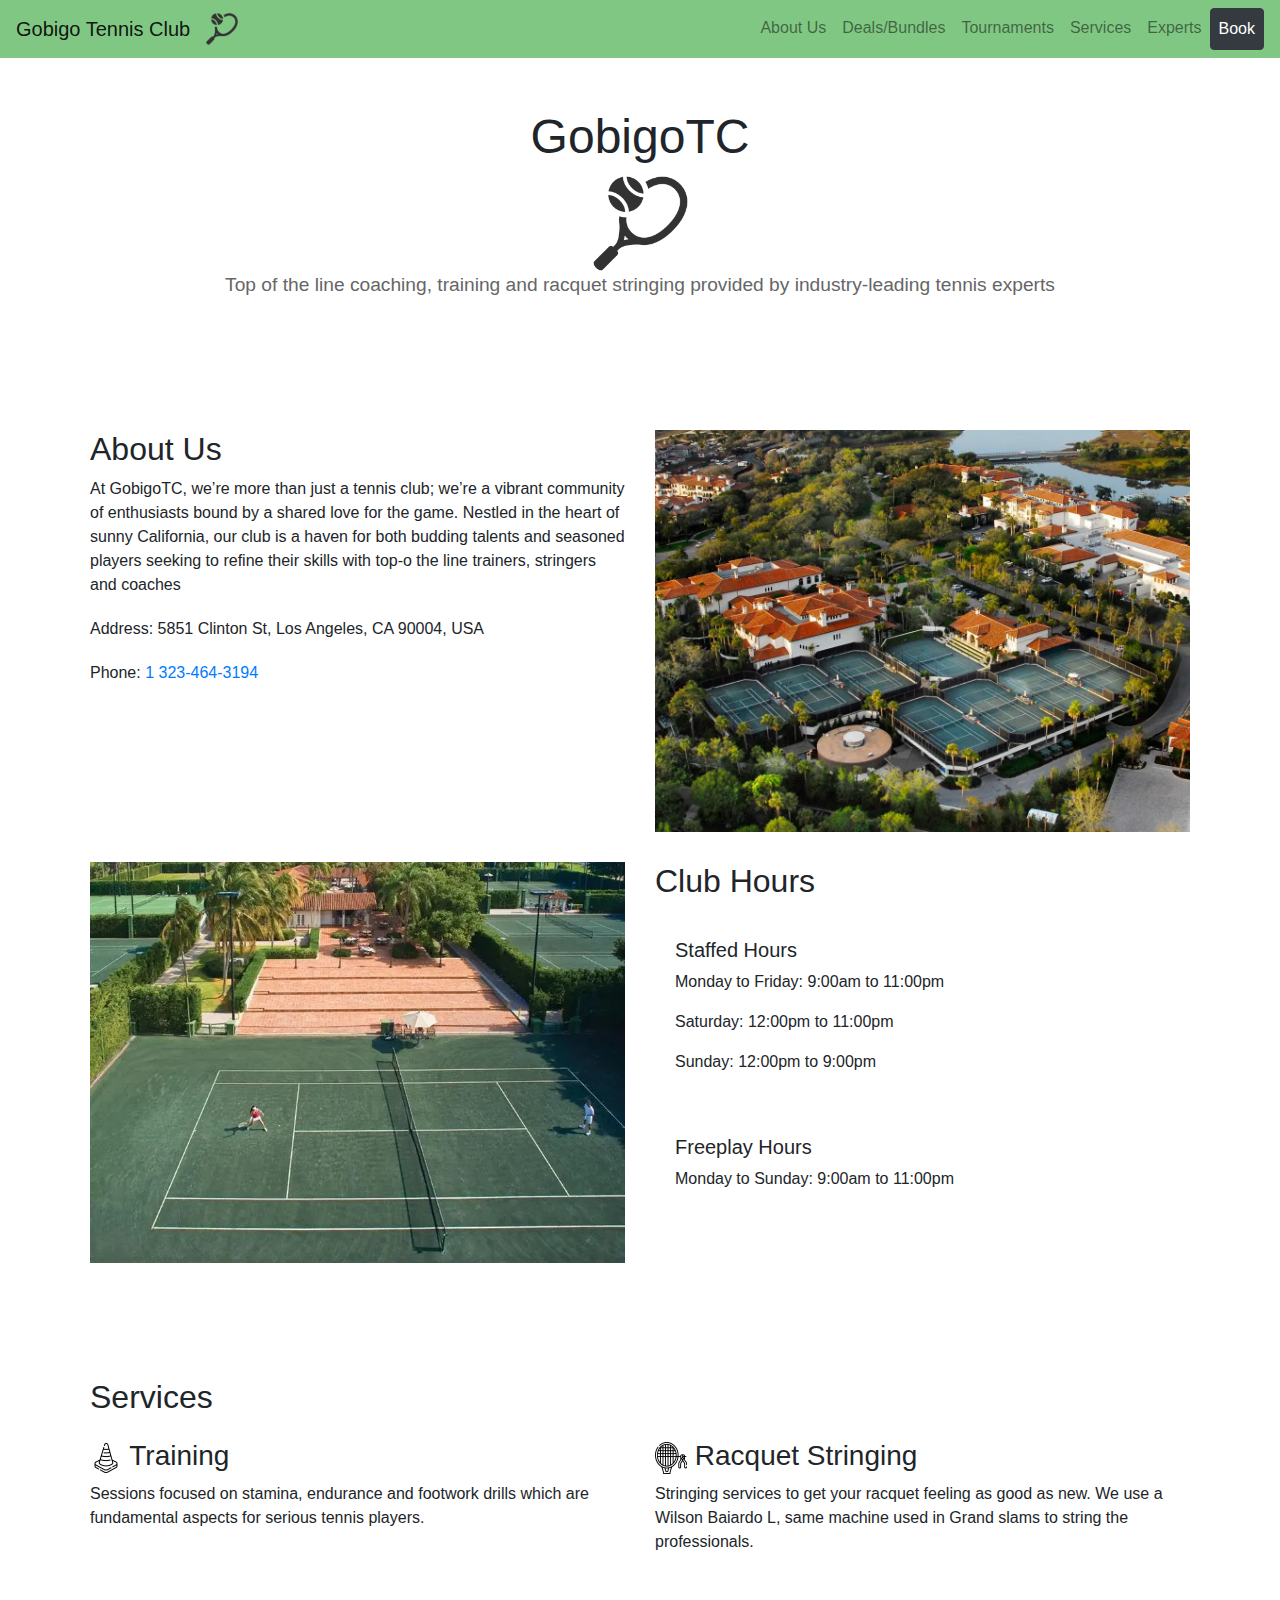
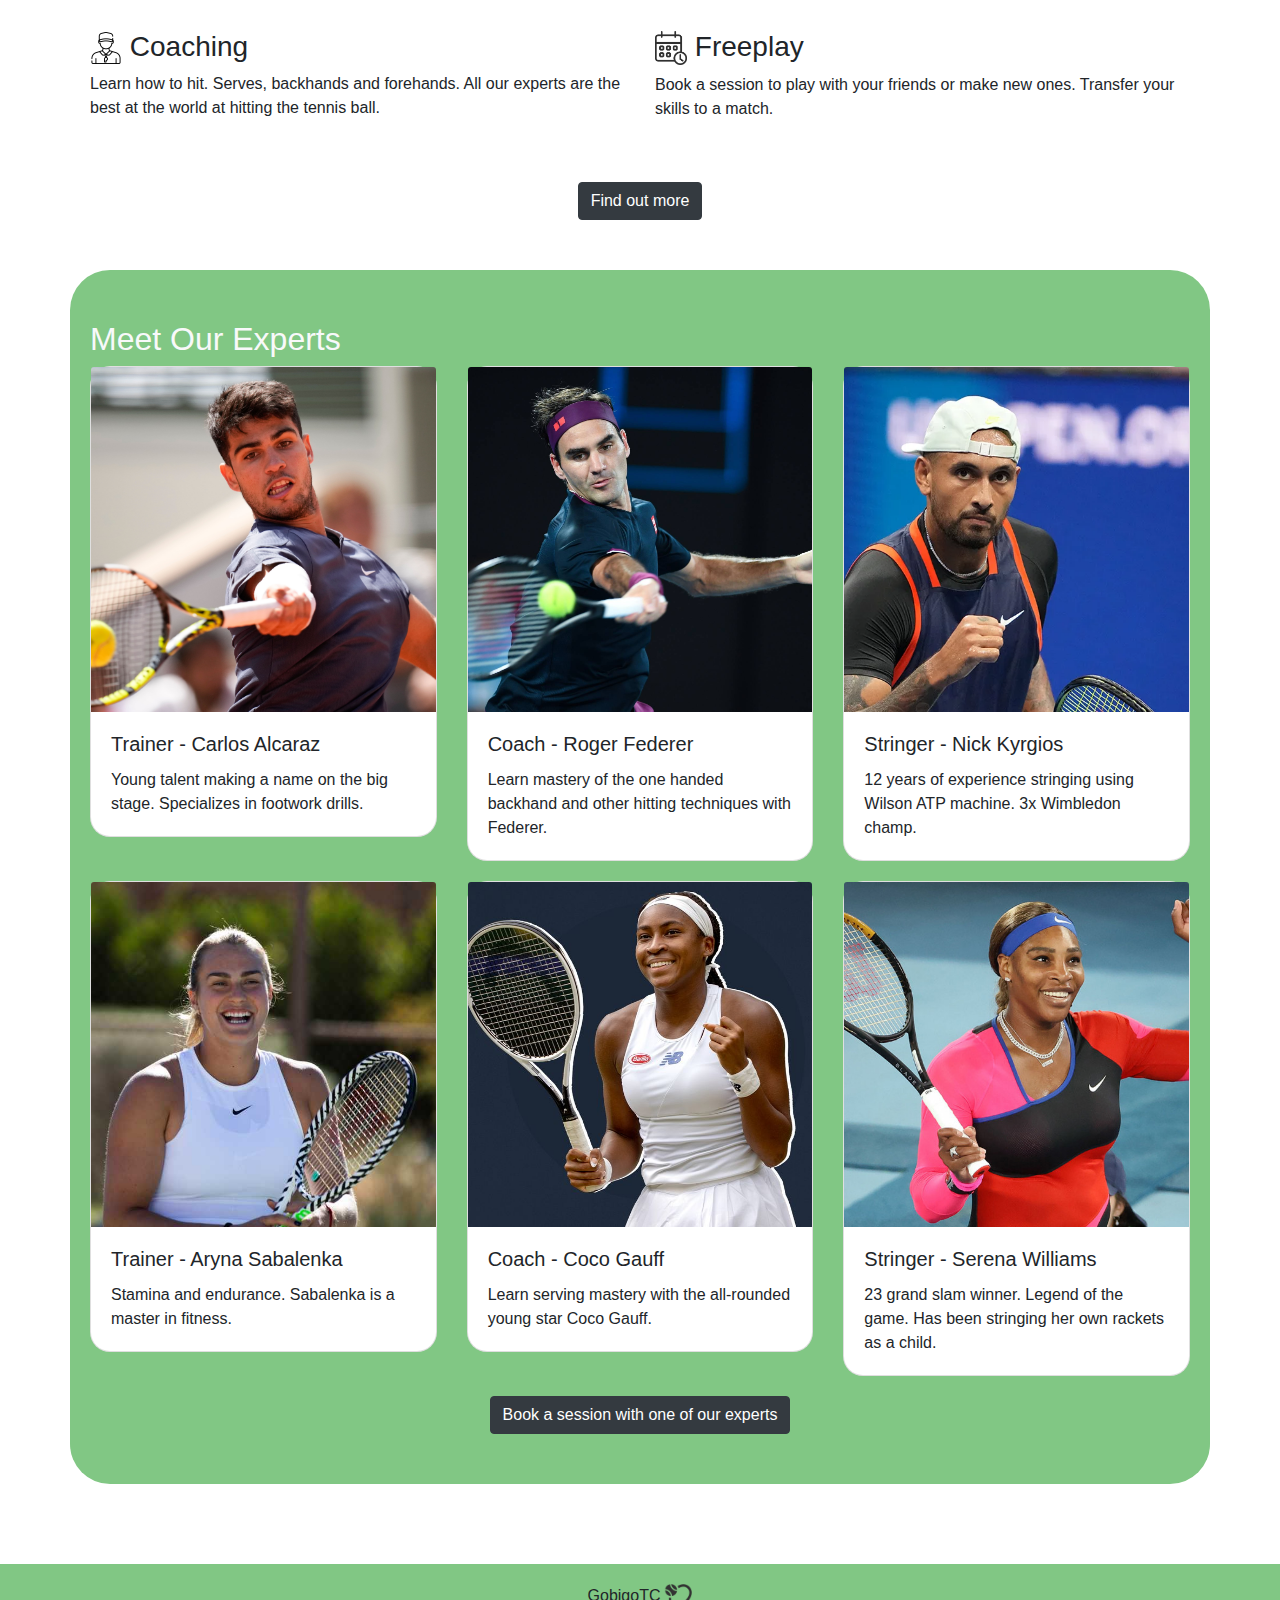
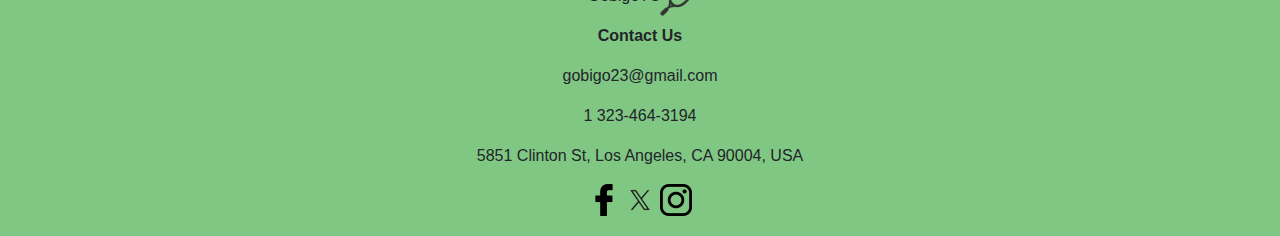
<file: index.html>
<!DOCTYPE html>
<html lang="en">
    <head>
        <meta charset="UTF-8">
        <meta name="viewport" content="width=device-width, initial-scale=1.0">
        <title>Gobigo Tennis Club</title>
        <link href="https://maxcdn.bootstrapcdn.com/bootstrap/4.5.2/css/bootstrap.min.css" rel="stylesheet">
        <link rel="stylesheet" href="style.css">
        <link rel="preconnect" href="https://rsms.me/">
        <link rel="stylesheet" href="https://rsms.me/inter/inter.css">       
    </head>
    <body>
        <nav class="navbar navbar-expand-lg navbar-light">
            <a class="navbar-brand" href="index.html">Gobigo Tennis Club</a>
            <button class="navbar-toggler" type="button" data-toggle="collapse" data-target="#navbarNav" aria-controls="navbarNav" aria-expanded="false" aria-label="Toggle navigation">
                <span class="navbar-toggler-icon"></span>
            </button>
            <img src="images/tennis.png" alt="Tennis Ball" width="32" height="32">
            <div class="collapse navbar-collapse" id="navbarNav">
                <ul class="navbar-nav ml-auto">
                    <li class="nav-item">
                        <a class="nav-link" href="#about-section">About Us</a>
                    </li>
                    <li class="nav-item">
                        <a class="nav-link" href="bundles.html">Deals/Bundles</a>
                    </li>
                    <li class="nav-item">
                        <a class="nav-link" href="calendar.html">Tournaments</a>
                    </li>
                    <li class="nav-item">
                        <a class="nav-link" href="#services-section">Services</a>
                    </li>
                    <li class="nav-item">
                        <a class="nav-link" href="#experts-section">Experts</a>
                    </li>
                    <li class="nav-item">
                        <a class="nav-link btn btn-dark text-white" href="services.html">Book</a>
                    </li>
                </ul>
            </div>
        </nav>

        <div class="hero">
            <h1>GobigoTC</h1>
            <img src="images/tennis.png" alt="Tennis Ball" width="95" height="95">
            <p>Top of the line coaching, training and racquet stringing provided by industry-leading tennis experts</p>
        </div>

        <a id="about-section" name="about-section"></a>
        <div class="about container">
            <div class="row">
                <div class="col-md-6">
                    <h2>About Us</h2>
                    <p>   At GobigoTC, we’re more than just a tennis club; we’re a vibrant community of enthusiasts bound by a shared love for the game. Nestled in the heart of sunny California, our club is a haven for both budding talents and seasoned players seeking to refine their skills with top-o the line trainers, stringers and coaches</p>
                    <p class="contact-info">Address: 5851 Clinton St, Los Angeles, CA 90004, USA</p>
                    <p class="contact-info">Phone: <a href="tel:+13234643194">1 323-464-3194</a></p>
                </div>
                <div class="col-md-6">
                    <img src="images/gobigoTC.webp" alt="Club Image">
                </div>
                
                    <div class="col-md-6">
                        <img src="images/more.webp" alt="Club Image">
                    </div>
                    <div class="col-md-6">
                        <h2>Club Hours</h2>
                        <div class="hours">
                            <h5>Staffed Hours</h5> 
                            <p>Monday to Friday: 9:00am to 11:00pm</p>
                            <p>Saturday: 12:00pm to 11:00pm</p>
                            <p>Sunday: 12:00pm to 9:00pm</p>
                        </div>
                        
                        <div class="hours">
                            <h5>Freeplay Hours</h5> 
                            <p>Monday to Sunday: 9:00am to 11:00pm</p>
                        </div>
                        
                        
                    </div>
                    
                
            </div>
        </div>

        <a id="services-section" name="services-section"></a>
        <div class="services container">
            <h2>Services</h2>
            <div class="row">
                <div class="col-md-6 service">
                    <h3><img id="small" src="images/training.png" alt="Icon"> Training</h3>
                    <p>Sessions focused on stamina, endurance and footwork drills which are fundamental aspects for serious tennis players.</p>
                </div>
                <div class="col-md-6 service">
                    <h3><img id="small" src="images/stringing.png" alt="Icon"> Racquet Stringing</h3>
                    <p>Stringing services to get your racquet feeling as good as new. We use a Wilson Baiardo L, same machine used in Grand slams to string the professionals.</p>
                </div>
                <div class="col-md-6 service">
                    <h3><img id="small" src="images/coach.png" alt="Icon"> Coaching</h3>
                    <p>Learn how to hit. Serves, backhands and forehands. All our experts are the best at the world at hitting the tennis ball.</p>
                </div>
                <div class="col-md-6 service">
                    <h3><img id="small" src="images/freeplay.,png.png" alt="Icon"> Freeplay</h3>
                    <p>Book a session to play with your friends or make new ones. Transfer your skills to a match.</p>
                </div>
            </div>
            <div class="text-center">
                <a href="services.html" class="btn btn-dark">Find out more</a>
            </div>
        </div>

        <a id="experts-section" name="experts-section"></a>
        <div class="experts container">
            <h2>Meet Our Experts</h2>
            <div class="row">
                <div class="col-md-4">
                    <div class="card">
                        <img src="images/carlos.jpeg" class="card-img-top" alt="Expert 1">
                        <div class="card-body">
                            <h5 class="card-title">Trainer - Carlos Alcaraz</h5>
                            <p class="card-text">Young talent making a name on the big stage. Specializes in footwork drills.</p>
                        </div>
                    </div>
                </div>
                <div class="col-md-4">
                    <div class="card">
                        <img src="images/federer.jpeg" class="card-img-top" alt="Expert 2">
                        <div class="card-body">
                            <h5 class="card-title">Coach - Roger Federer</h5>
                            <p class="card-text">Learn mastery of the one handed backhand and other hitting techniques with Federer.</p>
                        </div>
                    </div>
                </div>
                <div class="col-md-4">
                    <div class="card">
                        <img src="images/kyrgios_810x540.webp" class="card-img-top" alt="Expert 3">
                        <div class="card-body">
                            <h5 class="card-title">Stringer - Nick Kyrgios</h5>
                            <p class="card-text">12 years of experience stringing using Wilson ATP machine. 3x Wimbledon champ.</p>
                        </div>
                    </div>
                </div>
                <div class="col-md-4">
                    <div class="card">
                        <img src="images/sabalenka.jpeg" class="card-img-top" alt="Expert 4">
                        <div class="card-body">
                            <h5 class="card-title">Trainer - Aryna Sabalenka</h5>
                            <p class="card-text">Stamina and endurance. Sabalenka is a master in fitness.</p>
                        </div>
                    </div>
                </div>
                <div class="col-md-4">
                    <div class="card">
                        <img class="card-img-top" src="images/coco.jpeg" alt="Expert 5">
                        <div class="card-body">
                            <h5 class="card-title">Coach - Coco Gauff</h5>
                            <p class="card-text">Learn serving mastery with the all-rounded young star Coco Gauff.</p>
                        </div>
                    </div>
                </div>
                <div class="col-md-4">
                    <div class="card">
                        <img src="images/serena.jpeg" class="card-img-top" alt="Expert 6">
                        <div class="card-body">
                            <h5 class="card-title">Stringer - Serena Williams</h5>
                            <p class="card-text">23 grand slam winner. Legend of the game. Has been stringing her own rackets as a child.</p>
                        </div>
                    </div>
                </div>
            </div>
            <div class="text-center">
                <a href="booking.html" class="btn btn-dark">Book a session with one of our experts</a>
            </div>
        </div>

        <div class="footer">
            <div id="footer-logo">
                <p>GobigoTC</p>
                <img src="images/tennis.png" alt="Tennis Ball" width="32" height="32">
            </div>
            <p class="font-weight-bold"> Contact Us</p>
            <p>gobigo23@gmail.com</p>
            <p>1 323-464-3194</p>
            <p>5851 Clinton St, Los Angeles, CA 90004, USA</p>
            <div>
                <a href="#"><img src="images/facebook.png" alt="Facebook" width="32" height="32"></a>
                <a href="#"><img src="images/x.webp" alt="Twitter" width="32" height="32"></a>
                <a href="#"><img src="images/instagram.png" alt="Instagram" width="32" height="32"></a>
                
            </div>
        </div>

        <script src="https://code.jquery.com/jquery-3.5.1.slim.min.js"></script>
        <script src="https://cdn.jsdelivr.net/npm/@popperjs/core@2.9.2/dist/umd/popper.min.js"></script>
        <script src="https://maxcdn.bootstrapcdn.com/bootstrap/4.5.2/js/bootstrap.min.js"></script>
    </body>
</html>
</file>
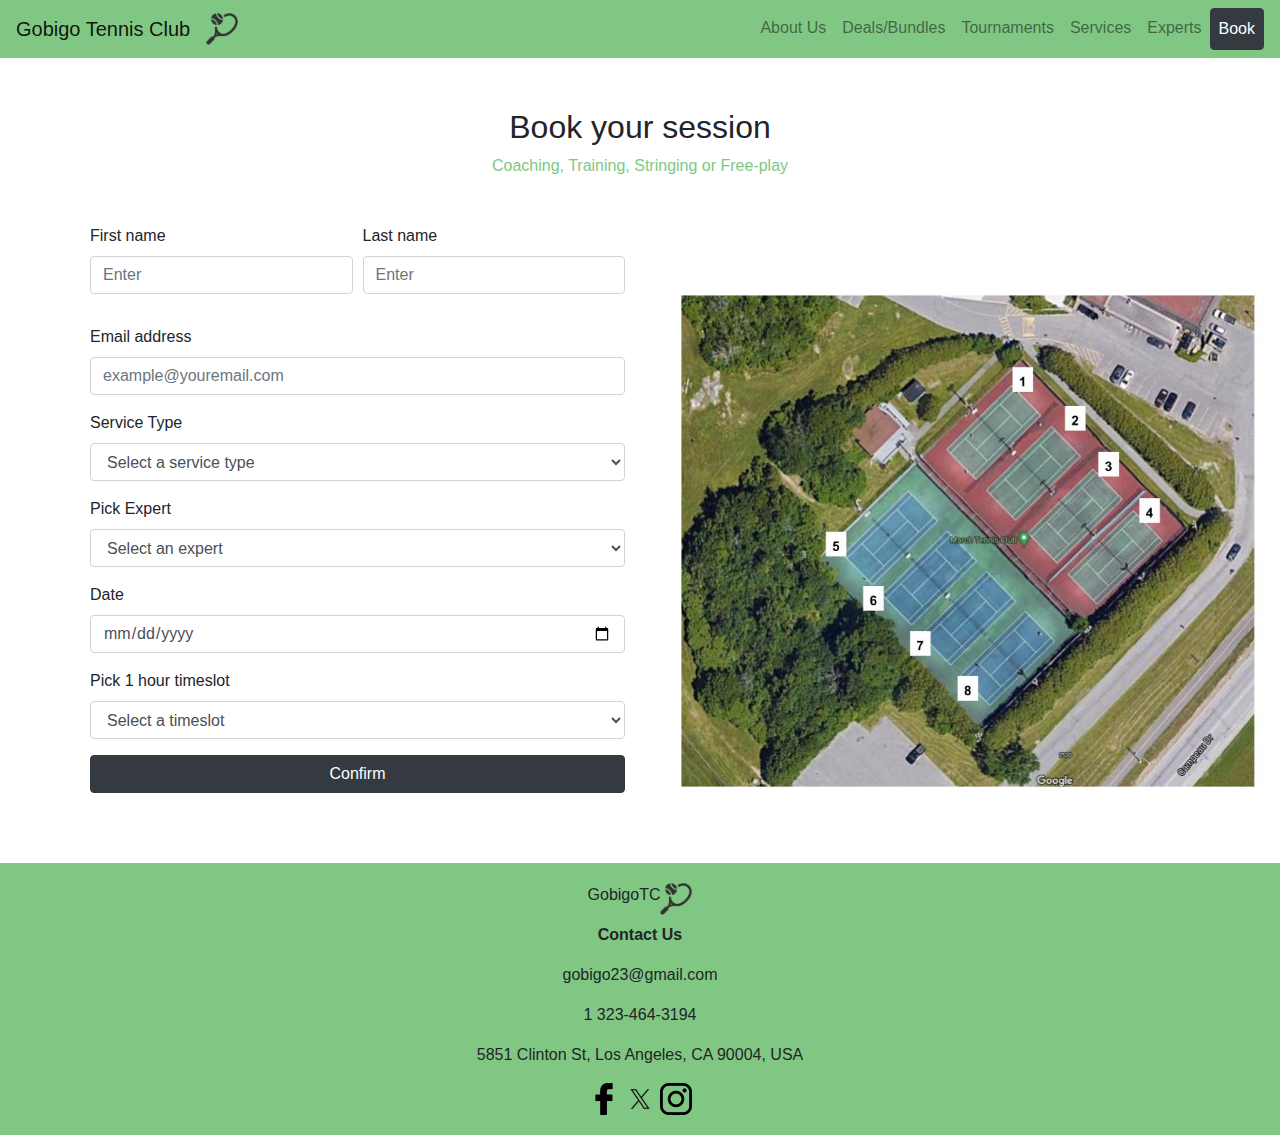
<file: booking.html>
<!DOCTYPE html>
<html lang="en">
<head>
    <meta charset="UTF-8">
    <meta name="viewport" content="width=device-width, initial-scale=1.0">
    <title>Book Your Session - Gobigo Tennis Club</title>
    <link href="https://maxcdn.bootstrapcdn.com/bootstrap/4.5.2/css/bootstrap.min.css" rel="stylesheet">
    <link rel="stylesheet" href="style.css">
    <link rel="preconnect" href="https://rsms.me/">
    <link rel="stylesheet" href="https://rsms.me/inter/inter.css">
    
</head>
<body>
    <nav class="navbar navbar-expand-lg navbar-light">
        <a class="navbar-brand" href="index.html">Gobigo Tennis Club</a>
        <button class="navbar-toggler" type="button" data-toggle="collapse" data-target="#navbarNav" aria-controls="navbarNav" aria-expanded="false" aria-label="Toggle navigation">
            <span class="navbar-toggler-icon"></span>
        </button>
        <img src="images/tennis.png" alt="Tennis Ball" width="32" height="32">
        <div class="collapse navbar-collapse" id="navbarNav">
            <ul class="navbar-nav ml-auto">
                <li class="nav-item">
                    <a class="nav-link" href="index.html#about-section">About Us</a>
                </li>
                <li class="nav-item">
                    <a class="nav-link" href="bundles.html">Deals/Bundles</a>
                </li>
                <li class="nav-item">
                    <a class="nav-link" href="calendar.html">Tournaments</a>
                </li>
                <li class="nav-item">
                    <a class="nav-link" href="index.html#services-section">Services</a>
                </li>
                <li class="nav-item">
                    <a class="nav-link" href="index.html#experts-section">Experts</a>
                </li>
                <li class="nav-item">
                    <a class="nav-link btn btn-dark text-white" href="services.html">Book</a>
                </li>
            </ul>
        </div>
    </nav>

    <div class="booking container">
        <h2 class="text-center">Book your session</h2>
        <p class="text-center"><span style="color: #81C784">Coaching, Training, Stringing or Free-play</span></p>
        <div class="row">
            <div class="col-md-6">
                <form class="booking-form">
                    <div class="form-row">
                        <div class="form-group col-md-6">
                            <label for="firstName">First name</label>
                            <input type="text" class="form-control" id="firstName" placeholder="Enter">
                        </div>
                        <div class="form-group col-md-6">
                            <label for="lastName">Last name</label>
                            <input type="text" class="form-control" id="lastName" placeholder="Enter">
                        </div>
                    </div>
                    <div class="form-group">
                        <label for="email">Email address</label>
                        <input type="email" class="form-control" id="email" placeholder="example@youremail.com">
                    </div>
                    <div class="form-group">
                        <label for="serviceType">Service Type</label>
                        <select class="form-control" id="serviceType">
                            <option value="" disabled selected>Select a service type</option>
                            <option>Coaching</option>
                            <option>Training</option>
                            <option>Stringing</option>
                            <option>Free-play</option>
                        </select>
                    </div>
                    <div class="form-group">
                        <label for="pickExpert">Pick Expert</label>
                        <select class="form-control" id="pickExpert">
                        <option value="">Select an expert</option>    
                        </select>
                    </div>
                    <div class="form-group" id="courtNumberGroup" style="display: none;">
                        <label for="courtNumber">Court Number</label>
                        <select class="form-control" id="courtNumber">
                            <option value="">Select a court</option>
                            <option value="1">Court 1</option>
                            <option value="2">Court 2</option>
                            <option value="3">Court 3</option>
                            <option value="4">Court 4</option>
                        </select>
                    </div>
                    <div class="form-group">
                        <label for="dateTime">Date</label>
                        <input type="date" class="form-control" id="dateTime" >
                    </div>

                    <div class="form-group">
                        <label for="pickTime">Pick 1 hour timeslot</label>
                        <select class="form-control" id="timeslot">
                            <option value="" disabled selected>Select a timeslot</option>                          
                            <option>8:00am - 9:00am</option>
                            <option>9:00am - 10:00am</option>
                            <option>10:00am - 11:00am</option>
                            <option>11:00am - 12:00pm</option>
                            <option>12:00pm - 1:00pm</option>
                            <option>1:00pm - 2:00pm</option>
                            <option>2:00pm - 3:00pm</option>
                            <option>3:00pm - 4:00pm</option>
                            <option>4:00pm - 5:00pm</option>
                            <option>5:00pm - 6:00pm</option>
                            <option>6:00pm - 7:00pm</option>
                            <option>7:00pm - 8:00pm</option>
                            <option>8:00pm - 9:00pm</option>
                        </select>
                    </div>
                    <button type="button" class="btn btn-dark btn-block" onclick="submitForm()">Confirm</button>
                </form>
            </div>
            <div class="col-md-6">
                <img id="fedski" src="images/courtviewfinal.jpg" alt="Booking Image">
            </div>
        </div>
    </div>

    <div class="footer">
        <div id="footer-logo">
            <p>GobigoTC</p>
            <img src="images/tennis.png" alt="Tennis Ball" width="32" height="32">
        </div>
        <p class="font-weight-bold"> Contact Us</p>
        <p>gobigo23@gmail.com</p>
        <p>1 323-464-3194</p>
        <p>5851 Clinton St, Los Angeles, CA 90004, USA</p>
        <div>
            <a href="#"><img src="images/facebook.png" alt="Facebook" width="32" height="32"></a>
            <a href="#"><img src="images/x.webp" alt="Twitter" width="32" height="32"></a>
            <a href="#"><img src="images/instagram.png" alt="Instagram" width="32" height="32"></a>
            
        </div>
    </div>

    <script src="https://code.jquery.com/jquery-3.5.1.slim.min.js"></script>
    <script src="https://cdn.jsdelivr.net/npm/@popperjs/core@2.9.2/dist/umd/popper.min.js"></script>
    <script src="https://maxcdn.bootstrapcdn.com/bootstrap/4.5.2/js/bootstrap.min.js"></script>
    <script>
        const serviceType = document.getElementById('serviceType');
        const pickExpert = document.getElementById('pickExpert');

        const experts = {
            "Coaching": ["Roger Federer", "Coco Gauff"],
            "Training": ["Carlos Alcaraz", "Aryna Sabalenka"],
            "Stringing": ["Nick Kyrgios", "Serena Williams"],
            "Free-play": ["No expert needed. Freeplay session with your friends."]
        };


        serviceType.addEventListener('change', function() {
            const selectedService = serviceType.value;
            const expertOptions = experts[selectedService] || [];

            // Clear previous options
            pickExpert.innerHTML = '';

            // Insert the prompt option
            pickExpert.insertAdjacentHTML('afterbegin', '<option value="" disabled selected>Select an expert</option>');

            // Insert new options
            pickExpert.innerHTML += expertOptions.map(expert => `<option value="${expert}">${expert}</option>`).join('');
        });

        //handling court number display if Stringing is selected
        document.getElementById('serviceType').addEventListener('change', function() {
            const serviceType = this.value;
            const courtNumberGroup = document.getElementById('courtNumberGroup');
            if (serviceType !== 'Stringing' && serviceType !== '') {
                courtNumberGroup.style.display = 'block';
            } else {
                courtNumberGroup.style.display = 'none';
            }
        });

        function submitForm() {
        const firstName = document.getElementById('firstName').value;
        const lastName = document.getElementById('lastName').value;
        const email = document.getElementById('email').value;
        const serviceType = document.getElementById('serviceType').value;
        const pickExpert = document.getElementById('pickExpert').value;
        const dateTime = document.getElementById('dateTime').value;
        const timeslot = document.getElementById('timeslot').value;
        const courtNumber = document.getElementById('courtNumber').value;

        const bookingData = {
            firstName,
            lastName,
            email,
            serviceType,
            pickExpert,
            dateTime,
            timeslot
            
        };

        if (serviceType !== 'Stringing' && serviceType !== '') {
            const courtNumber = document.getElementById('courtNumber').value;
            bookingData.courtNumber = courtNumber;
        }

        localStorage.setItem('bookingData', JSON.stringify(bookingData));
        window.location.href = 'confirmation.html';
    }

   
    

    </script>

</body>
</html>
</file>
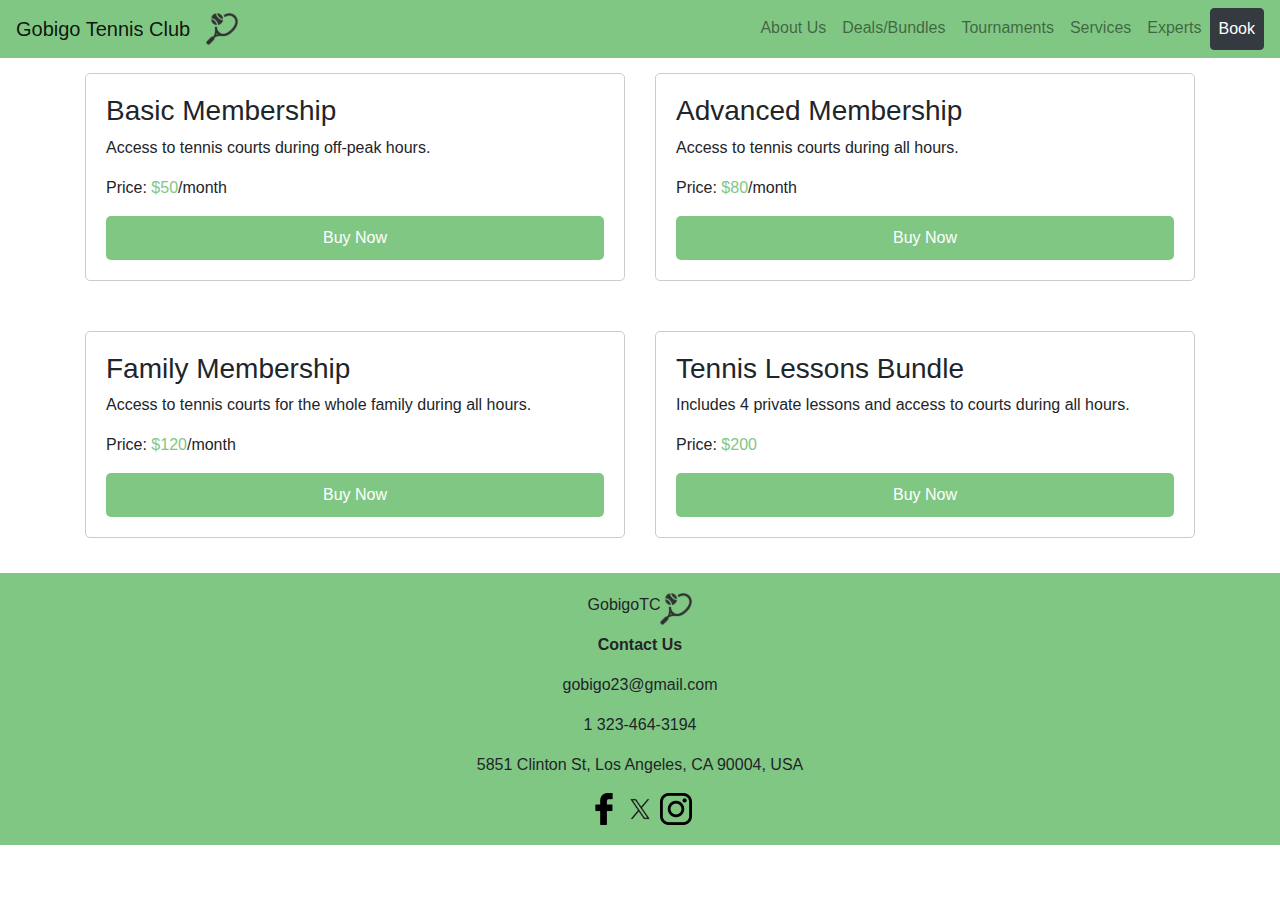
<file: bundles.html>
<!DOCTYPE html>
<html lang="en">
    <head>
        <meta charset="UTF-8">
        <meta name="viewport" content="width=device-width, initial-scale=1.0">
        <title>Gobigo Tennis Club</title>
        <link href="https://maxcdn.bootstrapcdn.com/bootstrap/4.5.2/css/bootstrap.min.css" rel="stylesheet">
        <link rel="stylesheet" href="style.css">
        <link rel="preconnect" href="https://rsms.me/">
        <link rel="stylesheet" href="https://rsms.me/inter/inter.css">       
    </head>
    <body>
        <nav class="navbar navbar-expand-lg navbar-light">
            <a class="navbar-brand" href="index.html">Gobigo Tennis Club</a>
            <button class="navbar-toggler" type="button" data-toggle="collapse" data-target="#navbarNav" aria-controls="navbarNav" aria-expanded="false" aria-label="Toggle navigation">
                <span class="navbar-toggler-icon"></span>
            </button>
            <img src="images/tennis.png" alt="Tennis Ball" width="32" height="32">
            <div class="collapse navbar-collapse" id="navbarNav">
                <ul class="navbar-nav ml-auto">
                    <li class="nav-item">
                        <a class="nav-link" href="index.html#about-section">About Us</a>
                    </li>
                    <li class="nav-item">
                        <a class="nav-link" href="bundles.html">Deals/Bundles</a>
                    </li>
                    <li class="nav-item">
                        <a class="nav-link" href="calendar.html">Tournaments</a>
                    </li>
                    <li class="nav-item">
                        <a class="nav-link" href="index.html#services-section">Services</a>
                    </li>
                    <li class="nav-item">
                        <a class="nav-link" href="index.html#experts-section">Experts</a>
                    </li>
                    <li class="nav-item">
                        <a class="nav-link btn btn-dark text-white" href="services.html">Book</a>
                    </li>
                </ul>
            </div>
        </nav>

        <div class="container">
            <div class="row">
                <div class="col-md-6">
                    <div class="bundle">
                        <h3>Basic Membership</h3>
                        <p>Access to tennis courts during off-peak hours.</p>
                        <p>Price: <span style="color: #81C784">$50</span>/month</p>
                        <button class="buy-btn">Buy Now</button>
                    </div>
                </div>
                <div class="col-md-6">
                    <div class="bundle">
                        <h3>Advanced Membership</h3>
                        <p>Access to tennis courts during all hours.</p>
                        <p>Price: <span style="color: #81C784">$80</span>/month</p>
                        <button class="buy-btn">Buy Now</button>
                    </div>
                </div>
                <div class="col-md-6">
                    <div class="bundle">
                        <h3>Family Membership</h3>
                        <p>Access to tennis courts for the whole family during all hours.</p>
                        <p>Price: <span style="color: #81C784">$120</span>/month</p>
                        <button class="buy-btn">Buy Now</button>
                    </div>
                </div>
                <div class="col-md-6">
                    <div class="bundle">
                        <h3>Tennis Lessons Bundle</h3>
                        <p>Includes 4 private lessons and access to courts during all hours.</p>
                        <p>Price: <span style="color: #81C784">$200</span></p>
                        <button class="buy-btn">Buy Now</button>
                    </div>
                </div>
            </div>
        </div>

        <div class="footer">
            <div id="footer-logo">
                <p>GobigoTC</p>
                <img src="images/tennis.png" alt="Tennis Ball" width="32" height="32">
            </div>
            <p class="font-weight-bold"> Contact Us</p>
            <p>gobigo23@gmail.com</p>
            <p>1 323-464-3194</p>
            <p>5851 Clinton St, Los Angeles, CA 90004, USA</p>
            <div>
                <a href="#"><img src="images/facebook.png" alt="Facebook" width="32" height="32"></a>
                <a href="#"><img src="images/x.webp" alt="Twitter" width="32" height="32"></a>
                <a href="#"><img src="images/instagram.png" alt="Instagram" width="32" height="32"></a>
                
            </div>
        </div>

        
    </body>
</html>
</file>
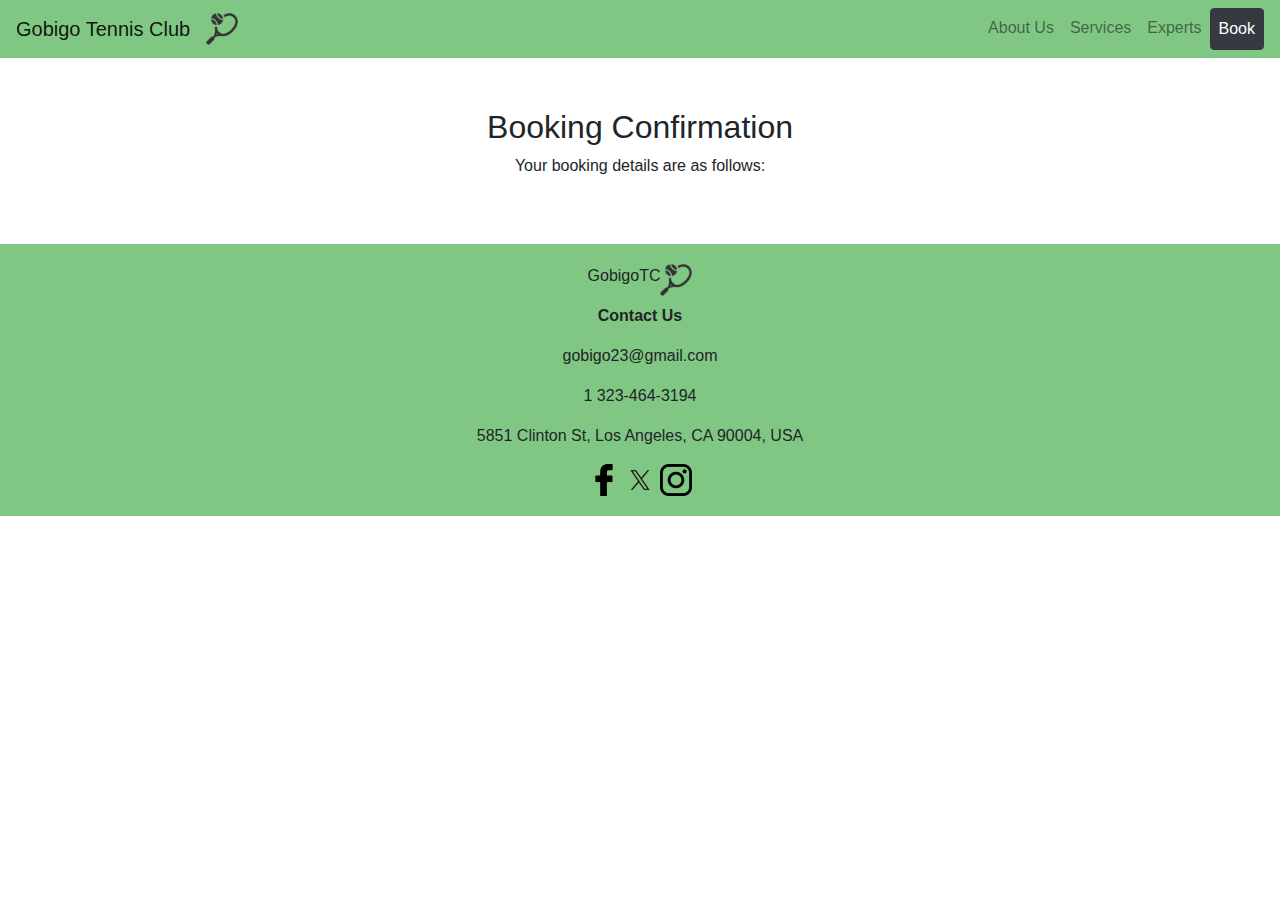
<file: confirmation.html>
<!DOCTYPE html>
<html lang="en">
<head>
    <meta charset="UTF-8">
    <meta name="viewport" content="width=device-width, initial-scale=1.0">
    <title>Booking Confirmation - Gobigo Tennis Club</title>
    <link href="https://maxcdn.bootstrapcdn.com/bootstrap/4.5.2/css/bootstrap.min.css" rel="stylesheet">
    <link rel="stylesheet" href="style.css">
    <link rel="preconnect" href="https://rsms.me/">
    <link rel="stylesheet" href="https://rsms.me/inter/inter.css">
    
</head>
<body>
    <nav class="navbar navbar-expand-lg navbar-light">
        <a class="navbar-brand" href="index.html">Gobigo Tennis Club</a>
        <button class="navbar-toggler" type="button" data-toggle="collapse" data-target="#navbarNav" aria-controls="navbarNav" aria-expanded="false" aria-label="Toggle navigation">
            <span class="navbar-toggler-icon"></span>
        </button>
        <img src="images/tennis.png" alt="Tennis Ball" width="32" height="32">
        <div class="collapse navbar-collapse" id="navbarNav">
            <ul class="navbar-nav ml-auto">
                <li class="nav-item">
                    <a class="nav-link" href="index.html#about-section">About Us</a>
                </li>
                <li class="nav-item">
                    <a class="nav-link" href="index.html#services-section">Services</a>
                </li>
                <li class="nav-item">
                    <a class="nav-link" href="index.html#experts-section">Experts</a>
                </li>
                <li class="nav-item">
                    <a class="nav-link btn btn-dark text-white" href="services.html">Book</a>
                </li>
            </ul>
        </div>
    </nav>

    <div class="confirmation container">
        <h2 class="text-center">Booking Confirmation</h2>
        <p class="text-center">Your booking details are as follows:</p>
        <div id="bookingDetails" class="text-center">
            <!-- Booking details will be displayed here -->
        </div>
    </div>

    <div class="footer">
        <div id="footer-logo">
            <p>GobigoTC</p>
            <img src="images/tennis.png" alt="Tennis Ball" width="32" height="32">
        </div>
        <p class="font-weight-bold"> Contact Us</p>
        <p>gobigo23@gmail.com</p>
        <p>1 323-464-3194</p>
        <p>5851 Clinton St, Los Angeles, CA 90004, USA</p>
        <div>
            <a href="#"><img src="images/facebook.png" alt="Facebook" width="32" height="32"></a>
            <a href="#"><img src="images/x.webp" alt="Twitter" width="32" height="32"></a>
            <a href="#"><img src="images/instagram.png" alt="Instagram" width="32" height="32"></a>
            
        </div>
    </div>

    <script>
        document.addEventListener('DOMContentLoaded', function() {
            const bookingData = JSON.parse(localStorage.getItem('bookingData'));
            const confirmationDetails = document.getElementById('bookingDetails');

            let confirmationHTML = `
                <p><strong>First Name:</strong> ${bookingData.firstName}</p>
                <p><strong>Last Name:</strong> ${bookingData.lastName}</p>
                <p><strong>Email:</strong> ${bookingData.email}</p>
                <p><strong>Service Type:</strong> ${bookingData.serviceType}</p>
                <p><strong>Expert:</strong> ${bookingData.pickExpert}</p>
                <p><strong>Date/Time:</strong> ${bookingData.dateTime}</p>
                <p><strong>Timeslot:</strong> ${bookingData.timeslot}</p>
            `;

            if (bookingData.serviceType !== 'Stringing') {
                confirmationHTML += `<p><strong>Court Number:</strong> ${bookingData.courtNumber}</p>`;
            }

            confirmationDetails.innerHTML = confirmationHTML;
        });
    </script>
</body>
</html>
</file>
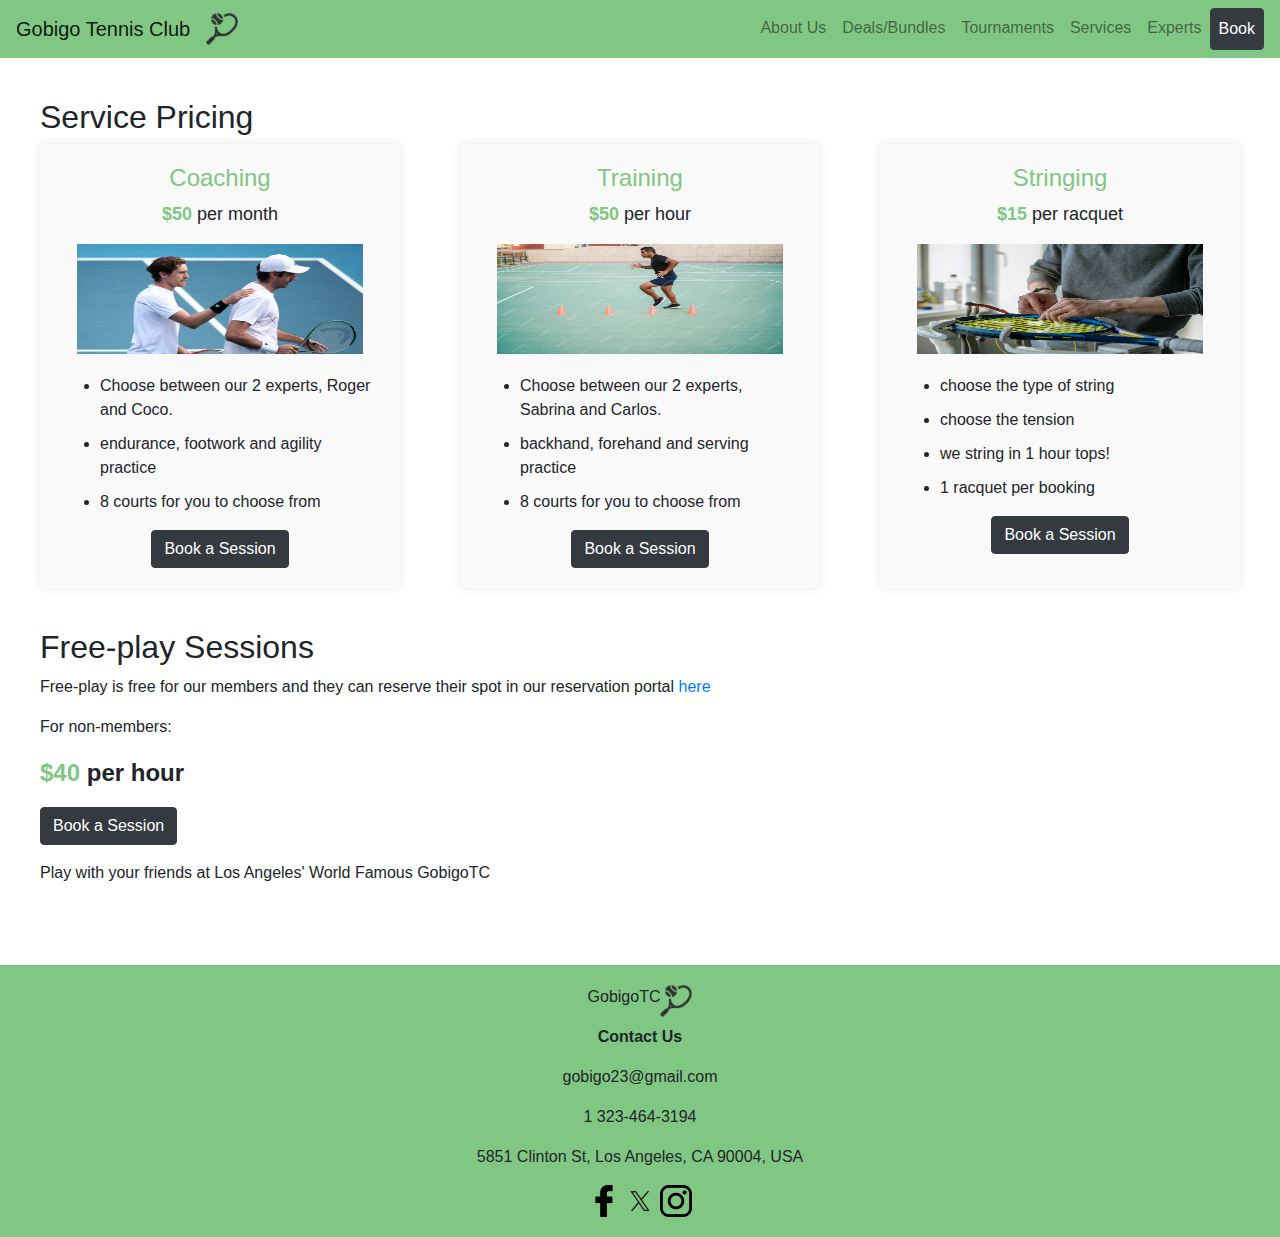
<file: services.html>
<!DOCTYPE html>
<html lang="en">
    <head>
        <meta charset="UTF-8">
        <meta name="viewport" content="width=device-width, initial-scale=1.0">
        <title>Gobigo Tennis Club</title>
        <link href="https://maxcdn.bootstrapcdn.com/bootstrap/4.5.2/css/bootstrap.min.css" rel="stylesheet">
        <link rel="stylesheet" href="style.css">
        <link rel="preconnect" href="https://rsms.me/">
        <link rel="stylesheet" href="https://rsms.me/inter/inter.css">
    </head>
    <body>
        <nav class="navbar navbar-expand-lg navbar-light">
            <a class="navbar-brand" href="index.html">Gobigo Tennis Club</a>
            <button class="navbar-toggler" type="button" data-toggle="collapse" data-target="#navbarNav" aria-controls="navbarNav" aria-expanded="false" aria-label="Toggle navigation">
                <span class="navbar-toggler-icon"></span>
            </button>
            <img src="images/tennis.png" alt="Tennis Ball" width="32" height="32">
            <div class="collapse navbar-collapse" id="navbarNav">
                <ul class="navbar-nav ml-auto">
                    <li class="nav-item">
                        <a class="nav-link" href="index.html#about-section">About Us</a>
                    </li>
                    <li class="nav-item">
                        <a class="nav-link" href="bundles.html">Deals/Bundles</a>
                    </li>
                    <li class="nav-item">
                        <a class="nav-link" href="calendar.html">Tournaments</a>
                    </li>
                    <li class="nav-item">
                        <a class="nav-link" href="index.html#services-section">Services</a>
                    </li>
                    <li class="nav-item">
                        <a class="nav-link" href="index.html#experts-section">Experts</a>
                    </li>
                    <li class="nav-item">
                        <a class="nav-link btn btn-dark text-white" href="services.html">Book</a>
                    </li>
                </ul>
            </div>
        </nav>

        <main>
            <section class="pricing">
                <h2>Service Pricing</h2>
                <div class="service-section">
                    <div class="service-card">
                        <h3><span style="color: #81C784">Coaching</span></h3>
                        <p><strong><span style="color: #81C784">$50</span></strong> per month</p>
                        <img src="images/play.jpeg" alt="Club Image" width="286" height="110">
                        <ul>
                            <li>Choose between our 2 experts, Roger and Coco.</li>
                            <li>endurance, footwork and agility practice</li>
                            <li>8 courts for you to choose from</li>
                        </ul>
                        <a href="booking.html" class="btn btn-dark">Book a Session</a>
                    </div>
                    <div class="service-card">
                        <h3><span style="color: #81C784">Training</span></h3>
                        <p><strong><span style="color: #81C784">$50</span></strong> per hour</p>
                        <img src="images/footwork.jpeg" alt="Club Image" width="286" height="110">
                        <ul>
                            <li>Choose between our 2 experts, Sabrina and Carlos.</li>
                            <li>backhand, forehand and serving practice</li>
                            <li>8 courts for you to choose from</li>
                        </ul>
                        <a href="booking.html" class="btn btn-dark">Book a Session</a>
                    </div>
                    <div class="service-card">
                        <h3><span style="color: #81C784">Stringing</span></h3>
                        <p><strong><span style="color: #81C784">$15</span></strong> per racquet</p>
                        <img src="images/string.jpeg" alt="Club Image" width="286" height="110">
                        <ul>
                            <li>choose the type of string</li>
                            <li>choose the tension</li>
                            <li>we string in 1 hour tops!</li>
                            <li>1 racquet per booking</li>
                        </ul>
                        <a href="booking.html" class="btn btn-dark">Book a Session</a>
                    </div>
                </div>
            </section>
            <section class="free-play">
                <h2>Free-play Sessions</h2>
                <p>Free-play is free for our members and they can reserve their spot in our reservation portal <a href="#">here</a></p>
                <p>For non-members:</p>
                
                <p class="price"><strong><span style="color: #81C784">$40</span></strong> per hour</p>
                <a href="booking.html" class="btn btn-dark">Book a Session</a>
                <p></p>
                <p>Play with your friends at Los Angeles' World Famous GobigoTC</p>
            </section>
        </main>


        <div class="footer">
            <div id="footer-logo">
                <p>GobigoTC</p>
                <img src="images/tennis.png" alt="Tennis Ball" width="32" height="32">
            </div>
            <p class="font-weight-bold"> Contact Us</p>
            <p>gobigo23@gmail.com</p>
            <p>1 323-464-3194</p>
            <p>5851 Clinton St, Los Angeles, CA 90004, USA</p>
            <div>
                <a href="#"><img src="images/facebook.png" alt="Facebook" width="32" height="32"></a>
                <a href="#"><img src="images/x.webp" alt="Twitter" width="32" height="32"></a>
                <a href="#"><img src="images/instagram.png" alt="Instagram" width="32" height="32"></a>
                
            </div>
        </div>

    <script src="https://code.jquery.com/jquery-3.5.1.slim.min.js"></script>
    <script src="https://cdn.jsdelivr.net/npm/@popperjs/core@2.9.2/dist/umd/popper.min.js"></script>
    <script src="https://maxcdn.bootstrapcdn.com/bootstrap/4.5.2/js/bootstrap.min.js"></script>
    </body>
</html>
</file>
<file: style.css>
/* Header/Footer/Primary  Styles and index.html styles */ 

body {
    font-family: Inter, sans-serif;
}
.navbar {
    background-color: #81C784;
}
.navbar-nav .nav-link {
    color: #000;
}
.hero {
    text-align: center;
    padding: 50px 20px;
}
.hero h1 {
    font-size: 3em;
    margin-bottom: 10px;
}
.hero p {
    font-size: 1.2em;
    color: #666;
}
.about, .hours, .services, .experts {
    padding: 50px 20px;
    
}
.about img, .hours img, .experts img {
    width: 100%;
    height: auto;
}
.contact-info {
    margin-top: 20px;
}
.service {
    margin-bottom: 30px;
}
.experts .card {
    margin-bottom: 20px;
    border-radius: 20px;
    
}

.experts {
    background-color: #81C784;
    margin-bottom: 80px;
    border-radius: 40px;
}

.experts h2 {
    color: #f8f9fa;
}
.footer {
    background-color: #81C784;
    padding: 20px;
    text-align: center;
}

#small {
    width: 32px;
    height: auto;
}

#footer-logo {
    display: flex;
    text-align: center;
    justify-content: center;
}

.col-md-6 {
    padding: 15px;
}

.hours {
    padding-top: 30px;
    padding-bottom: 15px;
}

.card img{
    aspect-ratio: 1/1;
    object-fit: cover;
    width: 100%;
}





/*  services.html styles */

main {
    padding: 40px;
}

.pricing, .free-play {
    margin-bottom: 40px;
}


.service-section {
    display: flex;
    justify-content: space-between;
}

.service-card {
    background: #f9f9f9;
    padding: 20px;
    border-radius: 5px;
    box-shadow: 0 0 10px rgba(0, 0, 0, 0.1);
    width: 30%;
    text-align: center;
}

.service-card h3 {
    font-size: 24px;
}

.service-card p {
    font-size: 18px;
}


.service-card ul {
    
    padding-top: 20px;
    text-align: left;
}

.service-card ul li {
    margin-bottom: 10px;
}


.free-play .price {
    font-size: 24px;
    font-weight: bold;
}

/* booking.html styles */

.booking {
    padding: 50px 20px;
}

.booking img {
    width: 100%;
    height: auto;
}

.booking-form {
    max-width: 600px;
    margin: 0 auto;
}

#fedski {
    width: 700px;
    height: auto;
    padding-top: 75px;
    padding-left: 15px;

}

/* confrimation.html styles */

.confirmation {
    text-align: center;
    padding: 50px 20px;
}

/* calendar.html styles */
.calendar-container {
    
    max-width: 1000px;
    margin: 50px auto;
    overflow: auto;
    border: 1px solid #ccc;
}
.calendar-table {
    width: 100%;
    border-collapse: collapse;
}
.calendar-table th,
.calendar-table td {
    border: 1px solid #ccc;
    padding: 10px;
    text-align: center;
}
.calendar-table th {
    background-color: #f8f9fa;
    position: sticky;
    top: 0;
}
.time-slot {
    background-color: #f8f9fa;
    position: sticky;
    left: 0;
    z-index: 1;
}
.controls {
    padding-top: 20px;
    margin-bottom: 20px;
    text-align: center;
}


/* bundles.html styles */
.bundle {
    border: 1px solid #ccc;
    padding: 20px;
    margin-bottom: 20px;
    border-radius: 5px;
}
.bundle h3 {
    margin-top: 0;
}
.buy-btn {
    display: block;
    width: 100%;
    padding: 10px 0;
    background-color: #81C784;
    color: #fff;
    text-align: center;
    border: none;
    border-radius: 5px;
    cursor: pointer;
}
.buy-btn:hover {
    background-color: #628221;
}
</file>
